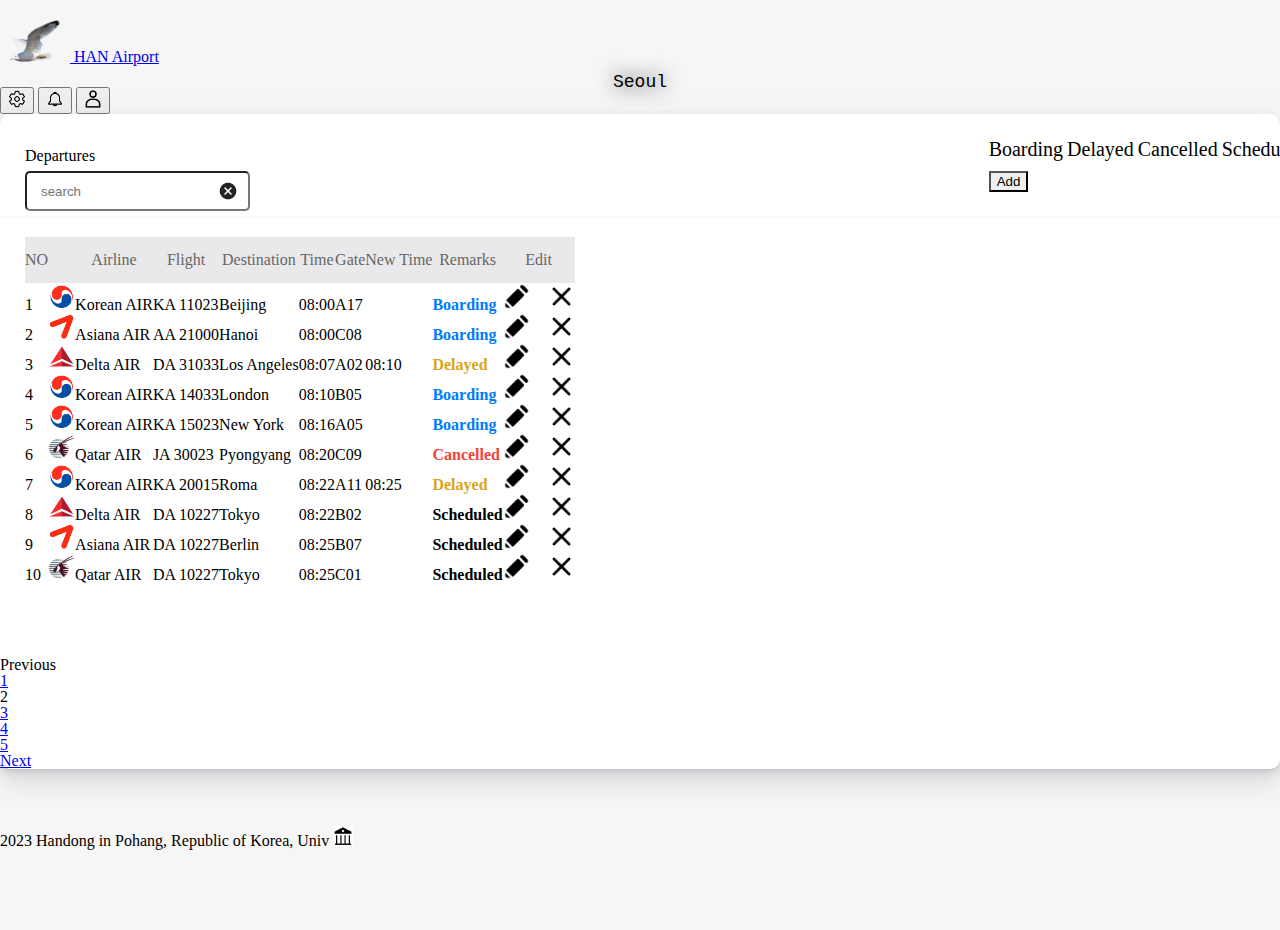
<file: src/main/resources/static/index.html>
<!doctype html>
<html lang="en">
<head>
    <meta charset="UTF-8">
    <meta name="viewport"
          content="width=device-width, user-scalable=no, initial-scale=1.0, maximum-scale=1.0, minimum-scale=1.0">
    <meta http-equiv="X-UA-Compatible" content="ie=edge">
    <link rel="stylesheet" href="/src/main/resources/static/css/index.css">
    <link href="https://cdn.jsdelivr.net/npm/bootstrap@5.2.3/dist/css/bootstrap.min.css" rel="stylesheet" integrity="sha384-rbsA2VBKQhggwzxH7pPCaAqO46MgnOM80zW1RWuH61DGLwZJEdK2Kadq2F9CUG65" crossorigin="anonymous">

    <title>index.html</title>
</head>
<body>
<!-- HEADER -->
<header class="p-3 text-bg-dark d-flex flex-wrap justify-content-between align-item-center" >
    <div id="menu-wrapper" class="">
        <ul class="nav col-12 col-lg-auto me-lg-auto mb-2 justify-content-center mb-md-0">
            <li><a href="/" class="d-flex align-items-center mb-2 mb-lg-0 text-white text-decoration-none">
                <img src="/src/main/resources/static/img/logo-seagull.png" class="logo-seagull"/>
                HAN Airport
            </a></li>
        </ul>
    </div>

    <div id="header-clock" class="d-flex ">
        <div class="m-2 " id="date"></div>
        <div class="m-2 " id="time"></div>
        <div class="m-2 d-none " id="area">Seoul</div>
    </div>

    <div id="user-wrapper" class="text-end d-flex flex-row">
        <button type="button" class="btn btn-light m-1"><img src="/src/main/resources/static/img/icon-settings.png"></button>
        <button type="button" class="btn btn-light m-1"><img src="/src/main/resources/static/img/icon-alarm.png"></button>
        <button type="button" class="btn btn-light m-1"><img src="/src/main/resources/static/img/icon-user.png"></button>
    </div>
</header>

<!-- TABLE -->
<div class="col-12 col-sm-12 col-md-12">
    <div class="card">
        <div class="card-header">
            <div class="d-flex flex-row">
                <h2 class="ms-2">Departures</h2>
                <div class="search-wrapper ">
                    <input type="search" class="text-bg-white " placeholder="search" aria-label="Search">
                    <img src="/src/main/resources/static/img/icon-search-delete.png" class="btn-clear">
                </div>
            </div>
            <div class="d-flex justify-content-center align-items-baseline">
                <div class="badge-wrapper">
                    <span class="badge rounded-pill text-bg-primary fs-6">Boarding</span>
                    <span class="badge rounded-pill text-bg-warning text-white fs-6">Delayed</span>
                    <span class="badge rounded-pill text-bg-danger fs-6">Cancelled</span>
                    <span class="badge rounded-pill text-bg-dark fs-6">Scheduled</span>
                </div>

                <button type="button" class="btn btn-outline-dark me-2" onclick="location.href='add.html'">Add</button>
            </div>
        </div>
        <div class="card-body">
            <div class="media-list position-relative">
                <div class="table-responsive" id="project-team-scroll" tabindex="1" style="height: 400px; overflow: scroll; outline: none;">
                    <table class="table table-hover table-xl">
                        <thead>
                            <tr>
                                <th class="text-center">NO</th>
                                <th></th>
                                <th>Airline</th>
                                <th class="text-center">Flight</th>
                                <th>Destination</th>
                                <th class="text-center">Time</th>
                                <th class="text-center">Gate</th>
                                <th class="text-center">New Time</th>
                                <th class="text-center">Remarks</th>
                                <th class="text-center">Edit</th>
                            </tr>
                        </thead>
                        <tbody>
                        <tr onclick="location.href='view.html'">
                            <td class="text-truncate text-center">1</td>
                            <td><img src="/src/main/resources/static/img/logo-koarean.png" alt="koreanAir" /></td>
                            <td class="text-truncate">
                                Korean AIR
                            </td>
                            <td class="text-truncate text-center">KA 11023</td>
                            <td class="text-truncate">Beijing</td>
                            <td class="text-truncate text-center">08:00</td>
                            <td class="text-truncate text-center">A17</td>
                            <td class="text-truncate text-center"></td>
                            <td class="text-truncate"><div class="text boarding text-center">Boarding</div></td>
                            <td class="text-truncate text-center">
                                <a href="edit.html"><img src="/src/main/resources/static/img/icon-editor.png" alt="edit" class="m-r-14"></a>
                                <a href="index.html"><img src="/src/main/resources/static/img/icon-delete.png" alt="delete" class="img-delete"></a>
                            </td>
                        </tr>
                        <tr onclick="location.href='view.html'">
                            <td class="text-truncate text-center">2</td>
                            <td><img src="/src/main/resources/static/img/logo-asiana.png" alt="asianaAir"/></td>
                            <td class="text-truncate">
                                Asiana AIR
                            </td>
                            <td class="text-truncate text-center">AA 21000</td>
                            <td class="text-truncate">Hanoi</td>
                            <td class="text-truncate text-center">08:00</td>
                            <td class="text-truncate text-center">C08</td>
                            <td class="text-truncate text-center"></td>
                            <td class="text-truncate"><div class="text boarding text-center">Boarding</div></td>
                            <td class="text-truncate text-center">
                                <a href="edit.html"><img src="/src/main/resources/static/img/icon-editor.png" alt="edit" class="m-r-14"></a>
                                <a href="index.html"><img src="/src/main/resources/static/img/icon-delete.png" alt="delete" class="img-delete"></a>
                            </td>
                        </tr>
                        <tr onclick="location.href='view.html'">
                            <td class="text-truncate text-center">3</td>
                            <td><img src="/src/main/resources/static/img/logo-delta.png" alt="deltaAir"/></td>
                            <td class="text-truncate">
                                Delta AIR
                            </td>
                            <td class="text-truncate text-center">DA 31033</td>
                            <td class="text-truncate">Los Angeles</td>
                            <td class="text-truncate text-center">08:07</td>
                            <td class="text-truncate text-center">A02</td>
                            <td class="text-truncate text-center">08:10</td>
                            <td class="text-truncate"><div class="text delayed text-center">Delayed</div></td>
                            <td class="text-truncate text-center">
                                <a href="edit.html"><img src="/src/main/resources/static/img/icon-editor.png" alt="edit" class="m-r-14"></a>
                                <a href="index.html"><img src="/src/main/resources/static/img/icon-delete.png" alt="delete" class="img-delete"></a>
                            </td>
                        </tr>
                        <tr onclick="location.href='view.html'">
                            <td class="text-truncate text-center">4</td>
                            <td><img src="/src/main/resources/static/img/logo-koarean.png" alt="koreanAir"/></td>
                            <td class="text-truncate">
                                Korean AIR
                            </td>
                            <td class="text-truncate text-center">KA 14033</td>
                            <td class="text-truncate">London</td>
                            <td class="text-truncate text-center">08:10</td>
                            <td class="text-truncate text-center">B05</td>
                            <td class="text-truncate text-center"></td>
                            <td class="text-truncate"><div class="text boarding text-center">Boarding</div></td>
                            <td class="text-truncate text-center">
                                <a href="edit.html"><img src="/src/main/resources/static/img/icon-editor.png" alt="edit" class="m-r-14"></a>
                                <a href="index.html"><img src="/src/main/resources/static/img/icon-delete.png" alt="delete" class="img-delete"></a>
                            </td>
                        </tr>
                        <tr onclick="location.href='view.html'">
                            <td class="text-truncate text-center">5</td>
                            <td><img src="/src/main/resources/static/img/logo-koarean.png" alt="koreanAir"/></td>
                            <td class="text-truncate">
                                Korean AIR
                            </td>
                            <td class="text-truncate text-center">KA 15023</td>
                            <td class="text-truncate">New York</td>
                            <td class="text-truncate text-center">08:16</td>
                            <td class="text-truncate text-center">A05</td>
                            <td class="text-truncate text-center"></td>
                            <td class="text-truncate"><div class="text boarding text-center">Boarding</div></td>
                            <td class="text-truncate text-center">
                                <a href="edit.html"><img src="/src/main/resources/static/img/icon-editor.png" alt="edit" class="m-r-14"></a>
                                <a href="index.html"><img src="/src/main/resources/static/img/icon-delete.png" alt="delete" class="img-delete"></a>
                            </td>
                        </tr>
                        <tr onclick="location.href='view.html'">
                            <td class="text-truncate text-center">6</td>
                            <td><img src="/src/main/resources/static/img/logo-qatar.png" alt="qatarAir"/></td>
                            <td class="text-truncate">
                                Qatar AIR
                            </td>
                            <td class="text-truncate text-center">JA 30023</td>
                            <td class="text-truncate">Pyongyang</td>
                            <td class="text-truncate text-center">08:20</td>
                            <td class="text-truncate text-center">C09</td>
                            <td class="text-truncate text-center"></td>
                            <td class="text-truncate "><div class="text cancelled text-center">Cancelled</div></td>
                            <td class="text-truncate text-center">
                                <a href="edit.html"><img src="/src/main/resources/static/img/icon-editor.png" alt="edit" class="m-r-14"></a>
                                <a href="index.html"><img src="/src/main/resources/static/img/icon-delete.png" alt="delete" class="img-delete"></a>
                            </td>
                        </tr>
                        <tr onclick="location.href='view.html'">
                            <td class="text-truncate text-center">7</td>
                            <td><img src="/src/main/resources/static/img/logo-koarean.png" alt="deltaAir"/></td>
                            <td class="text-truncate">
                                Korean AIR
                            </td>
                            <td class="text-truncate text-center">KA 20015</td>
                            <td class="text-truncate">Roma</td>
                            <td class="text-truncate text-center">08:22</td>
                            <td class="text-truncate text-center">A11</td>
                            <td class="text-truncate text-center">08:25</td>
                            <td class="text-truncate"><div class="text delayed text-center">Delayed</div></td>
                            <td class="text-truncate text-center">
                                <a href="edit.html"><img src="/src/main/resources/static/img/icon-editor.png" alt="edit" class="m-r-14"></a>
                                <a href="index.html"><img src="/src/main/resources/static/img/icon-delete.png" alt="delete" class="img-delete"></a>
                            </td>
                        </tr>
                        <tr onclick="location.href='view.html'">
                            <td class="text-truncate text-center">8</td>
                            <td><img src="/src/main/resources/static/img/logo-delta.png" alt="deltaAir"/></td>
                            <td class="text-truncate">
                                Delta AIR
                            </td>
                            <td class="text-truncate text-center">DA 10227</td>
                            <td class="text-truncate">Tokyo</td>
                            <td class="text-truncate text-center">08:22</td>
                            <td class="text-truncate text-center">B02</td>
                            <td class="text-truncate text-center"></td>
                            <td class="text-truncate"><div class="text scheduled text-center">Scheduled</div></td>
                            <td class="text-truncate text-center">
                                <a href="edit.html"><img src="/src/main/resources/static/img/icon-editor.png" alt="edit" class="m-r-14"></a>
                                <a href="index.html"><img src="/src/main/resources/static/img/icon-delete.png" alt="delete" class="img-delete"></a>
                            </td>
                        </tr>
                        <tr onclick="location.href='view.html'">
                            <td class="text-truncate text-center">9</td>
                            <td><img src="/src/main/resources/static/img/logo-asiana.png" alt="asianaAir"/></td>
                            <td class="text-truncate">
                                Asiana AIR
                            </td>
                            <td class="text-truncate text-center">DA 10227</td>
                            <td class="text-truncate">Berlin</td>
                            <td class="text-truncate text-center">08:25</td>
                            <td class="text-truncate text-center">B07</td>
                            <td class="text-truncate text-center"></td>
                            <td class="text-truncate"><div class="text scheduled text-center">Scheduled</div></td>
                            <td class="text-truncate text-center">
                                <a href="edit.html"><img src="/src/main/resources/static/img/icon-editor.png" alt="edit" class="m-r-14"></a>
                                <a href="index.html"><img src="/src/main/resources/static/img/icon-delete.png" alt="delete" class="img-delete"></a>
                            </td>
                        </tr>
                        <tr onclick="location.href='view.html'">
                            <td class="text-truncate text-center">10</td>
                            <td><img src="/src/main/resources/static/img/logo-qatar.png" alt="qatarAir"/></td>
                            <td class="text-truncate">
                                Qatar AIR
                            </td>
                            <td class="text-truncate text-center">DA 10227</td>
                            <td class="text-truncate">Tokyo</td>
                            <td class="text-truncate text-center">08:25</td>
                            <td class="text-truncate text-center">C01</td>
                            <td class="text-truncate text-center"></td>
                            <td class="text-truncate"><div class="text scheduled text-center">Scheduled</div></td>
                            <td class="text-truncate text-center">
                                <a href="edit.html"><img src="/src/main/resources/static/img/icon-editor.png" alt="edit" class="m-r-14"></a>
                                <a href="index.html"><img src="/src/main/resources/static/img/icon-delete.png" alt="delete" class="img-delete"></a>
                            </td>
                        </tr>
                        </tbody>
                    </table>
                </div>
            </div>
        </div>
        <!-- Pagination: paging, pager -->
        <div class="d-flex justify-content-center">
            <nav aria-label="...">
                <ul class="pagination">
                    <li class="page-item disabled">
                        <span class="page-link">Previous</span>
                    </li>
                    <li class="page-item active" aria-current="page"><a class="page-link" href="#">1</a></li>
                    <li class="page-item" ><span class="page-link">2</span></li>
                    <li class="page-item"><a class="page-link" href="#">3</a></li>
                    <li class="page-item"><a class="page-link" href="#">4</a></li>
                    <li class="page-item"><a class="page-link" href="#">5</a></li>
                    <li class="page-item">
                        <a class="page-link" href="#">Next</a>
                    </li>
                </ul>
            </nav>
        </div>
    </div>
</div>

<!-- FOOTER -->
<footer class="d-flex flex-wrap justify-content-between align-items-center py-3 border-top text-bg-dark">
    <div class="col-md-4 d-flex align-items-center">
        <a href="/" class="mb-3 me-2 mb-md-0 text-body-secondary text-decoration-none lh-1">
            <svg class="bi" width="30" height="24"><use xlink:href="#bootstrap"/></svg>
        </a>
        <div class="d-inline-block">
            <span class="mb-3 mb-md-0 text-body-secondary">2023 Handong in Pohang, Republic of Korea, Univ </span>
            <img src="/src/main/resources/static/img/icon-univ.png" style="width: 20px; background: white">
        </div>
    </div>

    <ul class="nav col-md-4 justify-content-end list-unstyled d-flex">
        <li class="ms-3"><a class="text-body-secondary" href="#"><svg class="bi" width="24" height="24"><use xlink:href="#twitter"/></svg></a></li>
        <li class="ms-3"><a class="text-body-secondary" href="#"><svg class="bi" width="24" height="24"><use xlink:href="#instagram"/></svg></a></li>
        <li class="ms-3"><a class="text-body-secondary" href="#"><svg class="bi" width="24" height="24"><use xlink:href="#facebook"/></svg></a></li>
    </ul>
</footer>

<script>
window.onload = function (){
    // clear 이미지 클릭시 부모 내용 삭제
    const btnClear = document.querySelectorAll('.btn-clear');
    btnClear.forEach(function(btn){
        btn.addEventListener('click', function(){
            btn.parentNode.querySelector('input').value = "";
        })
    })


    window.setInterval(ut, 1000);
    function ut() {
        var d = new Date();
        document.getElementById("time").innerHTML = d.toLocaleTimeString();
        document.getElementById("date").innerHTML = d.toLocaleDateString();
        document.getElementById("area").classList.remove('d-none');
    }
};

</script>
</body>
</html>
</file>
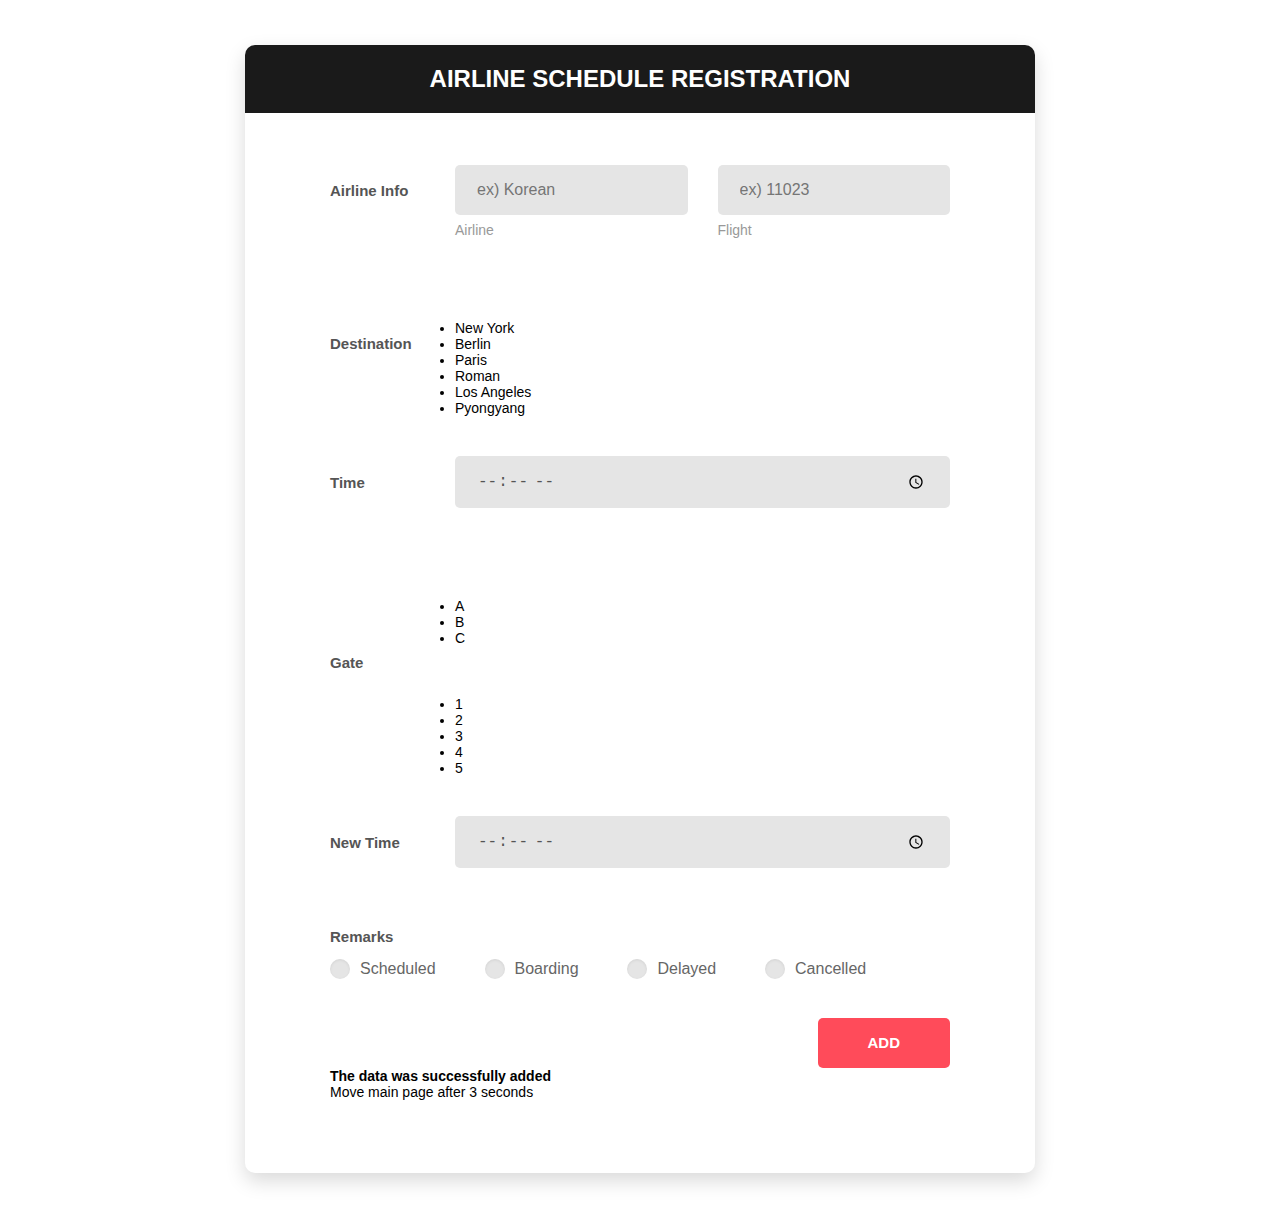
<file: src/main/resources/static/add.html>
<!doctype html>
<html lang="en">
<head>
    <meta charset="UTF-8">
    <meta name="viewport"
          content="width=device-width, user-scalable=no, initial-scale=1.0, maximum-scale=1.0, minimum-scale=1.0">
    <meta http-equiv="X-UA-Compatible" content="ie=edge">
    <!--  First, link the bootstrap framework -->
    <link href="https://cdn.jsdelivr.net/npm/bootstrap@5.2.3/dist/css/bootstrap.min.css" rel="stylesheet" integrity="sha384-rbsA2VBKQhggwzxH7pPCaAqO46MgnOM80zW1RWuH61DGLwZJEdK2Kadq2F9CUG65" crossorigin="anonymous">
    <link rel="stylesheet" href="/src/main/resources/static/css/add.css">
    <title>Document</title>
</head>
<body>
<div class="page-wrapper bg-gra-03 p-t-45 p-b-50">
    <div class="wrapper wrapper--w790">
        <div class="card card-5">
            <div class="card-heading">
                <h2 class="title">Airline Schedule Registration</h2>
            </div>
            <div class="card-body">
<!-- action="index.php" -->
<!-- method="GET" 방식으로 넘어가는 name, value 확인 -->
                <form id="form" method="POST" onsubmit="" name="submitForm">
                    <div class="form-row m-b-55">
                        <div class="name">Airline Info</div>
                        <div class="value">
                            <div class="row row-space">
                                <div class="col-2">
                                    <div class="input-group-desc">
                                        <input class="input--style-5" type="text" id="input-airline" name="airline" placeholder="ex) Korean">
                                        <label class="label--desc">Airline</label>
                                    </div>
                                </div>
                                <div class="col-2">
                                    <div class="input-group-desc">
                                        <input class="input--style-5" type="text" id="input-flight" name="flight" placeholder="ex) 11023">
                                        <label class="label--desc">Flight</label>
                                    </div>
                                </div>
                            </div>
                        </div>
                    </div>
                    <div class="form-row">
                        <div class="name">Destination</div>
                        <div class="value">
                            <div class="input-group">
                                <div class="dropdown">
                                    <button class="btn btn-secondary dropdown-toggle" type="button" id="dropdown-country" data-bs-toggle="dropdown" aria-expanded="false">
                                        Country
                                    </button>
                                    <ul class="dropdown-menu">
                                        <li><a class="dropdown-item" data-value="New York">New York</a></li>
                                        <li><a class="dropdown-item" data-value="Berlin">Berlin</a></li>
                                        <li><a class="dropdown-item" data-value="Paris">Paris</a></li>
                                        <li><a class="dropdown-item" data-value="Roman">Roman</a></li>
                                        <li><a class="dropdown-item" data-value="Los Angeles">Los Angeles</a></li>
                                        <li><a class="dropdown-item" data-value="Pyongyang">Pyongyang</a></li>
                                    </ul>
                                </div>
                            </div>
                        </div>
                    </div>
                    <div class="form-row">
                        <div class="name">Time</div>
                        <div class="value">
                            <div class="input-group">
                                <input type="time" class="input--style-5" id="input-time" name="time" value="10:01 AM"/>
                            </div>
                        </div>
                    </div>
                    <div class="form-row">
                        <div class="name">Gate</div>
                        <div class="value">
                            <div class="input-group">
                                <div class="dropdown m-r-55">
                                    <button class="btn btn-secondary dropdown-toggle" type="button" id="dropdown-alphabet" data-bs-toggle="dropdown" aria-expanded="false">
                                        Alphabet
                                    </button>
                                    <ul class="dropdown-menu">
                                        <li><a class="dropdown-item" data-value="A">A</a></li>
                                        <li><a class="dropdown-item" data-value="B">B</a></li>
                                        <li><a class="dropdown-item" data-value="C">C</a></li>
                                    </ul>
                                </div>
                                <div class="dropdown">
                                    <button class="btn btn-secondary dropdown-toggle" type="button" id="dropdown-number" data-bs-toggle="dropdown" aria-expanded="false">
                                        Number
                                    </button>
                                    <ul class="dropdown-menu">
                                        <li><a class="dropdown-item" data-value="1">1</a></li>
                                        <li><a class="dropdown-item" data-value="2">2</a></li>
                                        <li><a class="dropdown-item" data-value="3">3</a></li>
                                        <li><a class="dropdown-item" data-value="4">4</a></li>
                                        <li><a class="dropdown-item" data-value="5">5</a></li>
                                    </ul>
                                </div>
                            </div>
                        </div>
                    </div>
                    <div class="form-row">
                        <div class="name">New Time</div>
                        <div class="value">
                            <div class="input-group">
                                <input type="time" class="input--style-5" id="input-new-time" name="newTime" value="11:01 AM"/>
                            </div>
                        </div>
                    </div>
                    <div class="form-row p-t-20">
                        <label class="label label--block">Remarks</label>
                        <div class="p-t-15">
                            <label class="radio-container m-r-45">Scheduled
                                <input type="radio" name="remarks" value="schedule">
                                <span class="checkmark"></span>
                            </label>
                            <label class="radio-container m-r-45">Boarding
                                <input type="radio" name="remarks" value="boarding">
                                <span class="checkmark"></span>
                            </label>
                            <label class="radio-container m-r-45">Delayed
                                <input type="radio" name="remarks" value="delayed">
                                <span class="checkmark"></span>
                            </label>
                            <label class="radio-container m-r-45">Cancelled
                                <input type="radio" name="remarks" value="cancelled">
                                <span class="checkmark"></span>
                            </label>
                        </div>
                    </div>
                    <div class="btn-wrapper">
                        <button class="btn btn--radius-2 btn--red" id="liveAlertBtn" type="button">ADD</button>
                    </div>

                    <!-- alert -->
                    <div id="liveAlert" class="alert alert-primary d-none position-fixed bottom-0 end-0 p-3 " role="alert" >
                        <h4 class="alert-heading">The data was successfully added</h4>
                        <p class="mb-0">Move main page after <span id="countdown" class="fw-bold">3</span> seconds</p>
                    </div>

                </form>
            </div>
        </div>
    </div>
</div>

<!-- Bootstrap JS-->
<script src="https://cdn.jsdelivr.net/npm/bootstrap@5.3.2/dist/js/bootstrap.bundle.min.js" integrity="sha384-C6RzsynM9kWDrMNeT87bh95OGNyZPhcTNXj1NW7RuBCsyN/o0jlpcV8Qyq46cDfL" crossorigin="anonymous"></script>
<script>
    // onload는 모든 요소가 DOM 트리 생성 후 리소스 모두 불러온 후 실행, DOMContentLoaded는 리소스 기다리지 않음
    window.onload = function (){
        // 유효성 검증을 위한 변수 선언
        let isRadioChecked = false;
        let isAirlineChecked = false;
        let isFlightChecked = false;
        let isDropdownCheckced = false;
        let isTimeChecked = false;
        let isRemarksChecked = false;

        const inputAirline = document.getElementById("input-airline");
        const inputFlight = document.getElementById("input-flight");

        // airline input 이벤트 처리
        inputAirline.addEventListener("input", function() {
            const alphaRegex = /^[a-zA-Z]+$/;   // 알파벳만 허용하는 정규 표현식

            if (inputAirline.value.trim() === "") {
                inputAirline.style.backgroundColor = "#E5E5E5";
            } else if (!alphaRegex.test(inputAirline.value.trim())) {
                inputAirline.style.backgroundColor = "#ff4b5a"; // 입력값이 알파벳만으로 이뤄지지 않은 경우 배경색을 빨간색으로 변경
            } else {
                inputAirline.style.backgroundColor = "skyblue"; // 규칙에 맞는 경우
                isAirlineChecked = true;
            }
        });

        // flight의 input 이벤트처리
        inputFlight.addEventListener("input", function() {
            const numericRegex = /^\d{5}$/;     // 5자리 숫자만 허용하는 정규 표현식

            if (inputFlight.value.trim() === "") {
                inputFlight.style.backgroundColor = "#E5E5E5";
            } else if (!numericRegex.test(inputFlight.value.trim())) {
                inputFlight.style.backgroundColor = "#ff4b5a"; // 입력값이 알파벳만으로 이뤄지지 않은 경우 배경색을 빨간색으로 변경
            } else {
                inputFlight.style.backgroundColor = "skyblue"; // 규칙에 맞는 경우
                isFlightChecked = true;
            }
        });

        // country,gate 유효성 검사- 색상 변경
        const dropdownItems = document.querySelectorAll(".dropdown-item");
        dropdownItems.forEach(item => {
            item.addEventListener("click", function() {
                var dropdownButton = this.closest('.dropdown').querySelector('.dropdown-toggle');
                var form = document.getElementById('form');
                isDropdownCheckced = true;      // TODO country, gate 따로 해줘야함

                if(dropdownButton.id == 'dropdown-country'){
                    var countryInput = document.createElement('input');
                    // countryInput.type = 'hidden';
                    countryInput.name = 'destination';
                    countryInput.value = dropdownButton.innerHTML;
                    form.appendChild(countryInput);
                    countryInput.style.display = "none";
                }else if(dropdownButton.id == 'dropdown-alphabet'){
                    var alphabetInput = document.createElement('input');
                    alphabetInput.name = 'gateAlphabet';
                    alphabetInput.value = dropdownButton.innerHTML;
                    form.appendChild(alphabetInput);
                    alphabetInput.style.display = "none";
                }else if(dropdownButton.id == 'dropdown-number'){
                    var numberInput = document.createElement('input');
                    numberInput.name = 'gateNumber';
                    numberInput.value = dropdownButton.innerHTML;
                    form.appendChild(numberInput);
                    numberInput.style.display = "none";
                }else{}

                dropdownButton.style.backgroundColor = "skyblue";
                dropdownButton.style.border = "none";
            });
        });

        // time 유효성 검사- 색상변경
        const timeInput = document.getElementById("input-time");
        // input-time에 change 이벤트 핸들러 추가
        timeInput.addEventListener("change", function() {
            if (timeInput.value !== "") {       // 입력값이 존재하면
                timeInput.style.backgroundColor = "skyblue";
                isTimeChecked = true;
            }
        });
        const timeNew= document.getElementById("input-new-time");
        timeNew.addEventListener("change", function() {
            if (timeNew.value !== "") {         // 입력값이 존재하면
                timeNew.style.backgroundColor = "skyblue";
            }
        });

        // radio 유효성 검사
        // radio의 span이 클릭되면 radio value에 checked 속성 추가 -> onlick 통한 방법은 다른 element 선택시 해제해야함
        // input type radio로 select
        const inputRemarks =

        // function isChecked(ele){
        //     // document.querySelectorAll('input[type="radio"]')
        //     ele.setAttribute('checked', '');            // 다른 element 선택시 해제해야함 (onclick 이벤트로 수정)
        //     isRadioChecked = true;
        // }

        // 전체적으로 입력 확인 -> onsubmit 활용 함수
        function validateForm(){
            // alert(isRadioChecked)
            // if 전체입력이 true이면
        }

        // submit button 눌렀을때 이벤트 처리
        // ADD 버튼 id를 liveAlertBtn으로 바꿔야함 + type=button 으로 바꿔야함
        document.getElementById("liveAlertBtn").addEventListener("click", function () {
            // method1. trigger 이용 (offical docs)
            // const alertEle = new bootstrap.Toast(toastLiveExample);
            // alert창 디스플레이
            const alert = document.querySelector("#liveAlert");
            alert.classList.remove("d-none");

            var countdown = 3; // 3초 카운트다운 시작
            const countdownElement = document.getElementById('countdown');

            // 3초 설정 setTimeout(function () {  }, 3000);
            // 1초마다 카운트다운 갱신
            const countdownInterval = setInterval(function () {
                countdown--;
                countdownElement.innerText = `${countdown}`;
                if (countdown <= 0) {
                    // form 정보 전송
                    document.getElementById('form').submit();
                    // 카운트다운이 끝나면 메인 페이지로 이동하고 인터벌을 제거
                    window.location.href = "index.html";
                    clearInterval(countdownInterval);
                }
            }, 1000);
        });
    }; // END OF "window.onload"

    // Dropdown 아이템을 클릭할 때 선택된 값을 해당 버튼에 표시
    document.querySelectorAll('.dropdown-item').forEach(function(item) {
        item.addEventListener('click', function() {
            var selectedValue = this.getAttribute('data-value');
            var dropdownButton = this.closest('.dropdown').querySelector('.dropdown-toggle');

            dropdownButton.textContent = selectedValue;
        });
    });

</script>
</body>
</html>
</file>
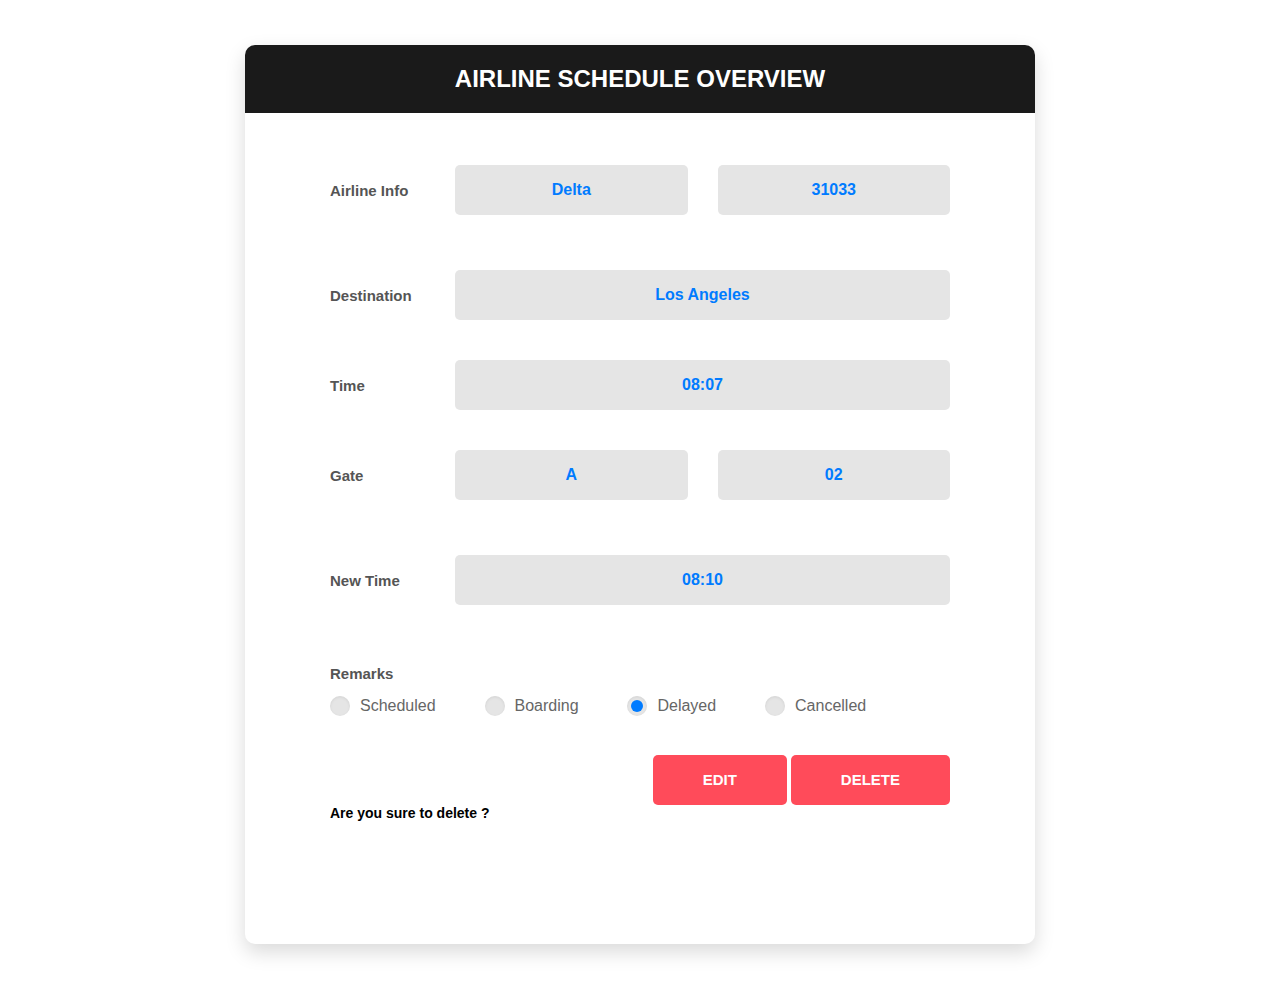
<file: src/main/resources/static/view.html>
<!doctype html>
<html lang="en">
<head>
    <meta charset="UTF-8">
    <meta name="viewport"
          content="width=device-width, user-scalable=no, initial-scale=1.0, maximum-scale=1.0, minimum-scale=1.0">
    <meta http-equiv="X-UA-Compatible" content="ie=edge">
    <!--  First, link the bootstrap framework -->
    <link href="https://cdn.jsdelivr.net/npm/bootstrap@5.2.3/dist/css/bootstrap.min.css" rel="stylesheet" integrity="sha384-rbsA2VBKQhggwzxH7pPCaAqO46MgnOM80zW1RWuH61DGLwZJEdK2Kadq2F9CUG65" crossorigin="anonymous">
    <link rel="stylesheet" href="/src/main/resources/static/css/view.css">
    <title>Document</title>
</head>
<body>
<div class="page-wrapper bg-gra-03 p-t-45 p-b-50">
    <div class="wrapper wrapper--w790">
        <div class="card card-5">
            <div class="card-heading">
                <h2 class="title">Airline Schedule Overview</h2>
            </div>

            <div class="card-body">
                <form method="POST">
                    <div class="form-row m-b-55">
                        <div class="name">Airline Info</div>
                        <div class="value">
                            <div class="row row-space">
                                <div class="col-2">
                                    <p class="input--style-5">Delta</p>
                                </div>
                                <div class="col-2">
                                    <p class="input--style-5">31033</p>
                                </div>
                            </div>
                        </div>
                    </div>
                    <div class="form-row">
                        <div class="name">Destination</div>
                        <div class="value">
                            <p class="input--style-5">Los Angeles</p>
                        </div>
                    </div>
                    <div class="form-row">
                        <div class="name">Time</div>
                        <div class="value">
                            <p class="input--style-5">08:07</p>
                        </div>
                    </div>
                    <div class="form-row m-b-55">
                        <div class="name">Gate</div>
                        <div class="value">
                            <div class="row row-space">
                                <div class="col-2">
                                    <p class="input--style-5">A</p>
                                </div>
                                <div class="col-2">
                                    <p class="input--style-5">02</p>
                                </div>
                            </div>
                        </div>
                    </div>
                    <div class="form-row">
                        <div class="name">New Time</div>
                        <div class="value">
                            <p class="input--style-5">08:10</p>
                        </div>
                    </div>
                    <div class="form-row p-t-20">
                        <label class="label label--block">Remarks</label>
                        <div class="p-t-15">
                            <label class="radio-container m-r-45">Scheduled
                                <input type="radio" name="exist" disabled>
                                <span class="checkmark"></span>
                            </label>
                            <label class="radio-container m-r-45">Boarding
                                <input type="radio" name="exist" disabled>
                                <span class="checkmark"></span>
                            </label>
                            <label class="radio-container m-r-45">Delayed
                                <input type="radio" checked="checked" name="exist">
                                <span class="checkmark"></span>
                            </label>
                            <label class="radio-container m-r-45">Cancelled
                                <input type="radio" name="exist" disabled>
                                <span class="checkmark"></span>
                            </label>
                        </div>
                    </div>
                    <div class="btn-wrapper">
                        <button class="btn btn--radius-2 btn--red" type="button" onclick="location.href='edit.html'">EDIT</button>
                        <button class="btn btn--radius-2 btn--red" id="liveToastBtn" type="button" >DELETE</button>
                    </div>
                    <!-- Toast -->
                    <div aria-live="polite" aria-atomic="true" class="d-flex justify-content-center align-items-center w-100"></div>
                    <div class="toast-container position-fixed bottom-0 end-0 p-3">
                        <div id="liveToast" class="toast" role="alert" aria-live="assertive" aria-atomic="true" data-bs-autohide="false">
                            <div class="toast-header justify-content-center">
                                <strong>Are you sure to delete ?</strong>
                            </div>
                            <div class="toast-body">
                                <div class="d-grid gap-2 d-md-flex justify-content-md-end">
                                    <button type="button" class="btn btn-primary btn-sm" id="toast-yes" onclick="location.href='index.html'">Yes</button>
                                    <button type="button" class="btn btn-secondary btn-sm" data-bs-dismiss="toast">Close</button>
                                </div>
                            </div>
                        </div>
                    </div>
                </form>
            </div>
        </div>
    </div>
</div>

<!-- Bootstrap JS-->
<script src="https://cdn.jsdelivr.net/npm/bootstrap@5.3.2/dist/js/bootstrap.bundle.min.js" integrity="sha384-C6RzsynM9kWDrMNeT87bh95OGNyZPhcTNXj1NW7RuBCsyN/o0jlpcV8Qyq46cDfL" crossorigin="anonymous"></script>
<script>
    // document.getElementById("deleteBtn").addEventListener("click", function() {
    //     document.getElementById("alert").style.display = "block";
    // });

    const toastTrigger = document.getElementById('liveToastBtn')
    const toastLiveExample = document.getElementById('liveToast')
    if (toastTrigger) {
        toastTrigger.addEventListener('click', () => {
            const toast = new bootstrap.Toast(toastLiveExample)

            toast.show()
        });
    }

</script>

</body>
</html>
</file>
<file: src/main/resources/static/css/add.css>
/* ==========================================================================
   #GRID
   ========================================================================== */
.row {
    display: flex;
    flex-wrap: wrap;
}

.row .col-2:last-child .input-group-desc {
    margin-bottom: 0;
}

.row-space {
    justify-content: space-between;
}

.row-refine {
    margin: 0 -15px;
}

.row-refine .col-3 .input-group-desc,
.row-refine .col-9 .input-group-desc {
    margin-bottom: 0;
}

.col-2 {
    width: calc((100% - 30px) / 2);
}

@media (max-width: 767px) {
    .col-2 {
        width: 100%;
    }
}

.form-row {
    display: flex;
    flex-wrap: wrap;
    align-items: center;
    margin-bottom: 40px;
}

.form-row .name {
    width: 125px;
    color: #555;
    font-size: 15px;
    font-weight: 700;
}

.form-row .value {
    width: calc(100% - 125px);
}

@media (max-width: 767px) {
    .form-row {
        display: block;
    }
    .form-row .name,
    .form-row .value {
        display: block;
        width: 100%;
    }
    .form-row .name {
        margin-bottom: 7px;
    }
}

.col-3,
.col-9 {
    padding: 0 15px;
    position: relative;
    width: 100%;
    min-height: 1px;
}

.col-3 {
    flex: 0 0 25%;
    max-width: 25%;
}

@media (max-width: 767px) {
    .col-3 {
        flex: 0 0 35%;
        max-width: 35%;
    }
}

.col-9 {
    flex: 0 0 75%;
    max-width: 75%;
}

@media (max-width: 767px) {
    .col-9 {
        flex: 0 0 65%;
        max-width: 65%;
    }
}

/* ==========================================================================
   #BOX-SIZING
   ========================================================================== */
/**
 * More sensible default box-sizing:
 * css-tricks.com/inheriting-box-sizing-probably-slightly-better-best-practice
 */
html {
    box-sizing: border-box;
}

* {
    padding: 0;
    margin: 0;
}

*, *:before, *:after {
    box-sizing: inherit;
}

/* ==========================================================================
   #RESET
   ========================================================================== */
/**
 * A very simple reset that sits on top of Normalize.css.
 */
body,
h1, h2, h3, h4, h5, h6,
blockquote, p, pre,
dl, dd, ol, ul,
figure,
hr,
fieldset, legend {
    margin: 0;
    padding: 0;
}

/**
 * Remove trailing margins from nested lists.
 */
li > ol,
li > ul {
    margin-bottom: 0;
}

/**
 * Remove default table spacing.
 */
table {
    border-collapse: collapse;
    border-spacing: 0;
}

/**
 * 1. Reset Chrome and Firefox behaviour which sets a `min-width: min-content;`
 *    on fieldsets.
 */
fieldset {
    min-width: 0;
    /* [1] */
    border: 0;
}

button {
    outline: none;
    background: none;
    border: none;
}


/* ==========================================================================
   #PAGE WRAPPER
   ========================================================================== */
.page-wrapper {
    min-height: 100vh;
}

body {
    font-family: "Open Sans", "Arial", "Helvetica Neue", sans-serif;
    font-weight: 400;
    font-size: 14px;
}

h2 {
    font-weight: 400;
    font-size: 30px;
}

/* ==========================================================================
   #BACKGROUND
   ========================================================================== */
/* ==========================================================================
   #SPACING
   ========================================================================== */
.p-t-100 {
    padding-top: 100px;
}

.p-t-130 {
    padding-top: 130px;
}

.p-t-180 {
    padding-top: 180px;
}

.p-t-45 {
    padding-top: 45px;
}

.p-t-20 {
    padding-top: 20px;
}

.p-t-15 {
    padding-top: 15px;
}

.p-t-10 {
    padding-top: 10px;
}

.p-t-30 {
    padding-top: 30px;
}

.p-b-100 {
    padding-bottom: 100px;
}

.p-b-50 {
    padding-bottom: 50px;
}

.m-r-45 {
    margin-right: 45px;
}

.m-r-55 {
    margin-right: 55px;
}

.m-b-55 {
    margin-bottom: 55px;
}

/* ==========================================================================
   #WRAPPER
   ========================================================================== */
.wrapper {
    margin: 0 auto;
}

.wrapper--w960 {
    max-width: 960px;
}

.wrapper--w790 {
    max-width: 790px;
}

.wrapper--w780 {
    max-width: 780px;
}

.wrapper--w680 {
    max-width: 680px;
}

/* ==========================================================================
   #BUTTON
   ========================================================================== */
.btn-wrapper{
    text-align: end;
}
.btn {
    display: inline-block;
    line-height: 50px;
    padding: 0 50px;
    transition: all 0.4s ease;
    cursor: pointer;
    font-size: 15px;
    text-transform: uppercase;
    font-weight: 700;
    color: #fff;
    font-family: inherit;
}

.btn--radius {
    border-radius: 3px;
}

.btn--radius-2 {
    border-radius: 5px;
}

.btn--pill {
    border-radius: 20px;
}

.btn--green {
    background: #57b846;
}

.btn--green:hover {
    background: #4dae3c;
}

.btn--blue {
    background: #4272d7;
}

.btn--blue:hover {
    background: #3868cd;
}

.btn--red {
    background: #ff4b5a;
}

.btn--red:hover {
    background: #eb3746;
}

/* ==========================================================================
   #FORM
   ========================================================================== */
input {
    outline: none;
    margin: 0;
    border: none;
    box-shadow: none;
    width: 100%;
    font-size: 14px;
}

.radio-container {
    display: inline-block;
    position: relative;
    padding-left: 30px;
    cursor: pointer;
    font-size: 16px;
    color: #666;
}

.radio-container input {
    position: absolute;
    opacity: 0;
    cursor: pointer;
}

.radio-container input:checked ~ .checkmark {
    background-color: #e5e5e5;
}

.radio-container input:checked ~ .checkmark:after {
    display: block;
}

.radio-container .checkmark:after {
    top: 50%;
    left: 50%;
    transform: translate(-50%, -50%);
    width: 12px;
    height: 12px;
    border-radius: 50%;
    background: #4272d7;
}

.checkmark {
    position: absolute;
    top: 50%;
    transform: translateY(-50%);
    left: 0;
    height: 20px;
    width: 20px;
    background-color: #e5e5e5;
    border-radius: 50%;
    box-shadow: inset 0px 1px 3px 0px rgba(0, 0, 0, 0.08);
}

.checkmark:after {
    content: "";
    position: absolute;
    display: none;
}

.input--style-5 {
    background: #e5e5e5;
    line-height: 50px;
    border-radius: 5px;
    padding: 0 22px;
    font-size: 16px;
    color: #555;
}

.input-group-desc {
    position: relative;
}

@media (max-width: 767px) {
    .input-group-desc {
        margin-bottom: 40px;
    }
}

.input-group {
    position: relative;
    margin: 0;
}

.label {
    color: #555;
    font-size: 15px;
    font-weight: 700;
}

.label--block {
    width: 100%;
}

.label--desc {
    position: absolute;
    text-transform: capitalize;
    display: block;
    color: #999;
    font-size: 14px;
    margin: 0;
    margin-top: 7px;
    left: 0;
}


/* ==========================================================================
   #TITLE
   ========================================================================== */
.title {
    font-size: 24px;
    text-transform: uppercase;
    font-weight: 700;
    text-align: center;
    color: #fff;
}

/* ==========================================================================
   #CARD
   ========================================================================== */
.card {
    border-radius: 3px;
    background: #fff;
}

.card-5 {
    background: #fff;
    border-radius: 10px;
    box-shadow: 0px 8px 20px 0px rgba(0, 0, 0, 0.15);
}

.card-5 .card-heading {
    padding: 20px 0;
    background: #1a1a1a;
    border-top-left-radius: 10px;
    border-top-right-radius: 10px;
}

.card-5 .card-body {
    padding: 52px 85px;
    padding-bottom: 73px;
}

@media (max-width: 767px) {
    .card-5 .card-body {
        padding: 40px 30px;
        padding-bottom: 50px;
    }
}
</file>
<file: src/main/resources/static/css/view.css>
/* ==========================================================================
   #GRID
   ========================================================================== */
.row {
    display: flex;
    flex-wrap: wrap;
}

.row-space {
    justify-content: space-between;
}

.row-refine {
    margin: 0 -15px;
}

.col-2 {
    width: calc((100% - 30px) / 2);
}

@media (max-width: 767px) {
    .col-2 {
        width: 100%;
    }
}

.form-row {
    display: flex;
    flex-wrap: wrap;
    align-items: center;
    margin-bottom: 40px;
}

.form-row .name {
    width: 125px;
    color: #555;
    font-size: 15px;
    font-weight: 700;
}

.form-row .value {
    width: calc(100% - 125px);
}

@media (max-width: 767px) {
    .form-row {
        display: block;
    }
    .form-row .name,
    .form-row .value {
        display: block;
        width: 100%;
    }
    .form-row .name {
        margin-bottom: 7px;
    }
}

.col-3,
.col-9 {
    padding: 0 15px;
    position: relative;
    width: 100%;
    min-height: 1px;
}

.col-3 {
    flex: 0 0 25%;
    max-width: 25%;
}

@media (max-width: 767px) {
    .col-3 {
        flex: 0 0 35%;
        max-width: 35%;
    }
}

.col-9 {
    flex: 0 0 75%;
    max-width: 75%;
}

@media (max-width: 767px) {
    .col-9 {
        flex: 0 0 65%;
        max-width: 65%;
    }
}

/* ==========================================================================
   #BOX-SIZING
   ========================================================================== */
/**
 * More sensible default box-sizing:
 * css-tricks.com/inheriting-box-sizing-probably-slightly-better-best-practice
 */
html {
    box-sizing: border-box;
}

* {
    padding: 0;
    margin: 0;
}

*, *:before, *:after {
    box-sizing: inherit;
}

/* ==========================================================================
   #RESET
   ========================================================================== */
/**
 * A very simple reset that sits on top of Normalize.css.
 */
body,
h1, h2, h3, h4, h5, h6,
blockquote, p, pre,
dl, dd, ol, ul,
figure,
hr,
fieldset, legend {
    margin: 0;
    padding: 0;
}

/**
 * Remove trailing margins from nested lists.
 */
li > ol,
li > ul {
    margin-bottom: 0;
}

/**
 * Remove default table spacing.
 */
table {
    border-collapse: collapse;
    border-spacing: 0;
}

/**
 * 1. Reset Chrome and Firefox behaviour which sets a `min-width: min-content;`
 *    on fieldsets.
 */
fieldset {
    min-width: 0;
    /* [1] */
    border: 0;
}

button {
    outline: none;
    background: none;
    border: none;
}


/* ==========================================================================
   #PAGE WRAPPER
   ========================================================================== */
.page-wrapper {
    min-height: 100vh;
}

body {
    font-family: "Open Sans", "Arial", "Helvetica Neue", sans-serif;
    font-weight: 400;
    font-size: 14px;
}

h2 {
    font-weight: 400;
    font-size: 30px;
}

/* ==========================================================================
   #BACKGROUND
   ========================================================================== */
/* ==========================================================================
   #SPACING
   ========================================================================== */
.p-t-100 {
    padding-top: 100px;
}

.p-t-130 {
    padding-top: 130px;
}

.p-t-180 {
    padding-top: 180px;
}

.p-t-45 {
    padding-top: 45px;
}

.p-t-20 {
    padding-top: 20px;
}

.p-t-15 {
    padding-top: 15px;
}

.p-t-10 {
    padding-top: 10px;
}

.p-t-30 {
    padding-top: 30px;
}

.p-b-100 {
    padding-bottom: 100px;
}

.p-b-50 {
    padding-bottom: 50px;
}

.m-r-45 {
    margin-right: 45px;
}

.m-r-55 {
    margin-right: 55px;
}

.m-b-55 {
    margin-bottom: 55px;
}

/* ==========================================================================
   #WRAPPER
   ========================================================================== */
.wrapper {
    margin: 0 auto;
}

.wrapper--w960 {
    max-width: 960px;
}

.wrapper--w790 {
    max-width: 790px;
}

.wrapper--w780 {
    max-width: 780px;
}

.wrapper--w680 {
    max-width: 680px;
}

/* ==========================================================================
   #BUTTON
   ========================================================================== */

.btn-wrapper{
    text-align: end;
}
.btn {
    display: inline-block;
    line-height: 50px;
    padding: 0 50px;
    transition: all 0.4s ease;
    cursor: pointer;
    font-size: 15px;
    text-transform: uppercase;
    font-weight: 700;
    color: #fff;
}

.btn--radius {
    border-radius: 3px;
}

.btn--radius-2 {
    border-radius: 5px;
}

.btn--pill {
    border-radius: 20px;
}

.btn--green {
    background: #57b846;
}

.btn--green:hover {
    background: #4dae3c;
}

.btn--blue, .alert-no {
    background: #4272d7;
}

.btn--blue:hover {
    background: #3868cd;
    color: #1a1a1a;
}

.btn--red, .alert-confirm{
    background: #ff4b5a;
}

.btn--red:hover {
    background: #eb3746;
    color: #1a1a1a;
}

.btn-alert-wrapper{
    float: right;
}



/* ==========================================================================
   #FORM
   ========================================================================== */
input {
    outline: none;
    margin: 0;
    border: none;
    box-shadow: none;
    width: 100%;
    font-size: 14px;
}

.radio-container {
    display: inline-block;
    position: relative;
    padding-left: 30px;
    font-size: 16px;
    color: #666;
}

.radio-container input {
    position: absolute;
    opacity: 0;
}

.radio-container input:checked ~ .checkmark {
    background-color: #e5e5e5;
}

.radio-container input:checked ~ .checkmark:after {
    display: block;
}

.radio-container .checkmark:after {
    top: 50%;
    left: 50%;
    transform: translate(-50%, -50%);
    width: 12px;
    height: 12px;
    border-radius: 50%;
    background: #007bff;
}

.checkmark {
    position: absolute;
    top: 50%;
    transform: translateY(-50%);
    left: 0;
    height: 20px;
    width: 20px;
    background-color: #e5e5e5;
    border-radius: 50%;
    box-shadow: inset 0px 1px 3px 0px rgba(0, 0, 0, 0.08);
}

.checkmark:after {
    content: "";
    position: absolute;
    display: none;
}

.input--style-5 {
    background: #e5e5e5;
    line-height: 50px;
    border-radius: 5px;
    padding: 0 22px;
    font-size: 16px;
    font-weight: bold;
    color: #007bff;;
    text-align: center;
}

.label {
    color: #555;
    font-size: 15px;
    font-weight: 700;
}

.label--block {
    width: 100%;
}


/* ==========================================================================
   #TITLE
   ========================================================================== */
.title {
    font-size: 24px;
    text-transform: uppercase;
    font-weight: 700;
    text-align: center;
    color: #fff;
}

/* ==========================================================================
   #CARD
   ========================================================================== */
.card {
    border-radius: 3px;
    background: #fff;
}

.card-5 {
    background: #fff;
    border-radius: 10px;
    box-shadow: 0px 8px 20px 0px rgba(0, 0, 0, 0.15);
}

.card-5 .card-heading {
    padding: 20px 0;
    background: #1a1a1a;
    border-top-left-radius: 10px;
    border-top-right-radius: 10px;
}

.card-5 .card-body {
    padding: 52px 85px;
    padding-bottom: 73px;
}

@media (max-width: 767px) {
    .card-5 .card-body {
        padding: 40px 30px;
        padding-bottom: 50px;
    }
}
</file>
<file: src/main/resources/static/css/index.css>
/* http://meyerweb.com/eric/tools/css/reset/
   v2.0 | 20110126
   License: none (public domain)
*/

html, body, div, span, applet, object, iframe,
h1, h2, h3, h4, h5, h6, p, blockquote, pre,
a, abbr, acronym, address, big, cite, code,
del, dfn, em, img, ins, kbd, q, s, samp,
small, strike, strong, sub, sup, tt, var,
b, u, i, center,
dl, dt, dd, ol, ul, li,
fieldset, form, label, legend,
table, caption, tbody, tfoot, thead, tr, th, td,
article, aside, canvas, details, embed,
figure, figcaption, footer, header, hgroup,
menu, nav, output, ruby, section, summary,
time, mark, audio, video {
    margin: 0;
    padding: 0;
    border: 0;
    font-size: 100%;
    font: inherit;
    vertical-align: baseline;
}
/* HTML5 display-role reset for older browsers */
article, aside, details, figcaption, figure,
footer, header, hgroup, menu, nav, section {
    display: block;
}
body {
    line-height: 1;
}
ol, ul {
    list-style: none;
}
blockquote, q {
    quotes: none;
}
blockquote:before, blockquote:after,
q:before, q:after {
    content: '';
    content: none;
}
table {
    border-collapse: collapse;
    border-spacing: 0;
}

/************** Reset CSS Style ******************/

.m-2{
    margin: 2px;
}
/**********************************************************
                            Sizing
***********************************************************/

/* header */
header .logo-seagull{
    margin: 0 10px;
    width: 50px;
}


/* container-list */
body{
    background-color: #f6f6f6;
    margin-top:20px;
}

.card {
    background-color: #fff;
    border-radius: 10px;
    border: none;
    position: relative;
    margin-bottom: 30px;
    box-shadow: 0 0.46875rem 2.1875rem rgba(90,97,105,0.1), 0 0.9375rem 1.40625rem rgba(90,97,105,0.1), 0 0.25rem 0.53125rem rgba(90,97,105,0.12), 0 0.125rem 0.1875rem rgba(90,97,105,0.1);
}

.card .card-header {
    border-bottom-color: #f9f9f9;
    line-height: 30px;
    -ms-grid-row-align: center;
    align-self: center;
    width: 100%;

    display: flex;
    justify-content: space-between;
    align-items: center;
}
/* header clock */
#header-clock {
    /*background-color: red;*/
    transform: translateY(33%);
}

#time {
    font-family: 'Nova Mono', monospace;
    font-size: 2vw;
    text-align: center;
    text-shadow: 0px 0px 20px white;
}

#date {
    font-family: 'Nova Mono', monospace;
    font-size: 2vmin;
    text-align: center;
    text-shadow: 0px 0px 20px;
    vertical-align: middle;
}

#area{
    font-family: 'Nova Mono', monospace;
    font-size: 2vmin;
    text-align: center;
    text-shadow: 0px 0px 20px;
    vertical-align: middle;
}
/* user settings */
#user-wrapper{

}

#user-wrapper > button > img{
    max-height: 18px;
    max-width: 18px;
}

/* badge */
.badge{
    font-size: 20px;
    cursor: pointer;
}


/* search */
.card .card-header input[type="search"]{
    border-width: 2px;
    border-radius: 5px;
    padding: 0 30px 0 14px;
    height: 40px;
}
/* search clear 버튼 삭제 */
.card .card-header input[type="search"]::-webkit-search-cancel-button{
    -webkit-appearance: none;
    cursor: pointer;
}

.card .card-header input[type="search"]:focus{
    outline: none;
}
/* clear 이미지 layout */
.search-wrapper{
    position: relative;
    height: 18px;
}
.card .card-header img{
    height: inherit;
    position: absolute;
    top: 11px;
    right: 13px;

    outline: none;
    cursor: pointer;
}

.card .card-header button{
    border-width: 2px;
}

.card .card-header, .card .card-body, .card .card-footer {
    background-color: transparent;
    padding: 20px 25px;
}
.card-header:first-child {
    border-radius: calc(.25rem - 1px) calc(.25rem - 1px) 0 0;
}
.card-header {
    padding: .75rem 1.25rem;
    margin-bottom: 0;
    background-color: rgba(0,0,0,.03);
    border-bottom: 1px solid rgba(0,0,0,.125);
}

.table:not(.table-sm) thead th {
    border-bottom: none;
    background-color: #e9e9eb;
    color: #666;
    padding-top: 15px;
    padding-bottom: 15px;
}

.table tbody tr td img{
    width: 27px;
}

.table tbody tr td:nth-child(2){
    text-align: right;
}

.text.boarding{
    color: #007bff;
}
.text.cancelled{
    color: #f44336;
}
.text.delayed{
    color: goldenrod;
}
table .text{
    font-weight: bold;
}

.progress-bar {
    display: -ms-flexbox;
    display: -webkit-box;
    display: flex;
    -ms-flex-direction: column;
    -webkit-box-orient: vertical;
    -webkit-box-direction: normal;
    flex-direction: column;
    -ms-flex-pack: center;
    -webkit-box-pack: center;
    justify-content: center;
    overflow: hidden;
    color: #fff;
    text-align: center;
    white-space: nowrap;
    background-color: #007bff;
    -webkit-transition: width .6s ease;
    transition: width .6s ease;
}

.bg-success {
    background-color: #54ca68 !important;
}

.bg-purple {
    background-color: #9c27b0 !important;
    color: #fff;
}

.bg-cyan {
    background-color: #10cfbd !important;
    color: #fff;
}

.bg-red {
    background-color: #f44336 !important;
    color: #fff;
}

.progress {
    -webkit-box-shadow: 0 0.4rem 0.6rem rgba(0,0,0,0.15);
    box-shadow: 0 0.4rem 0.6rem rgba(0,0,0,0.15);
}
/* ==========================================================================
   #SPACING
   ========================================================================== */
.m-r-14 {
    margin-right: 14px;
}

.m-r-27 {
    margin-right: 27px;
}

.m-b-55 {
    margin-bottom: 55px;
}

/* Footer */
footer{

}
</file>
